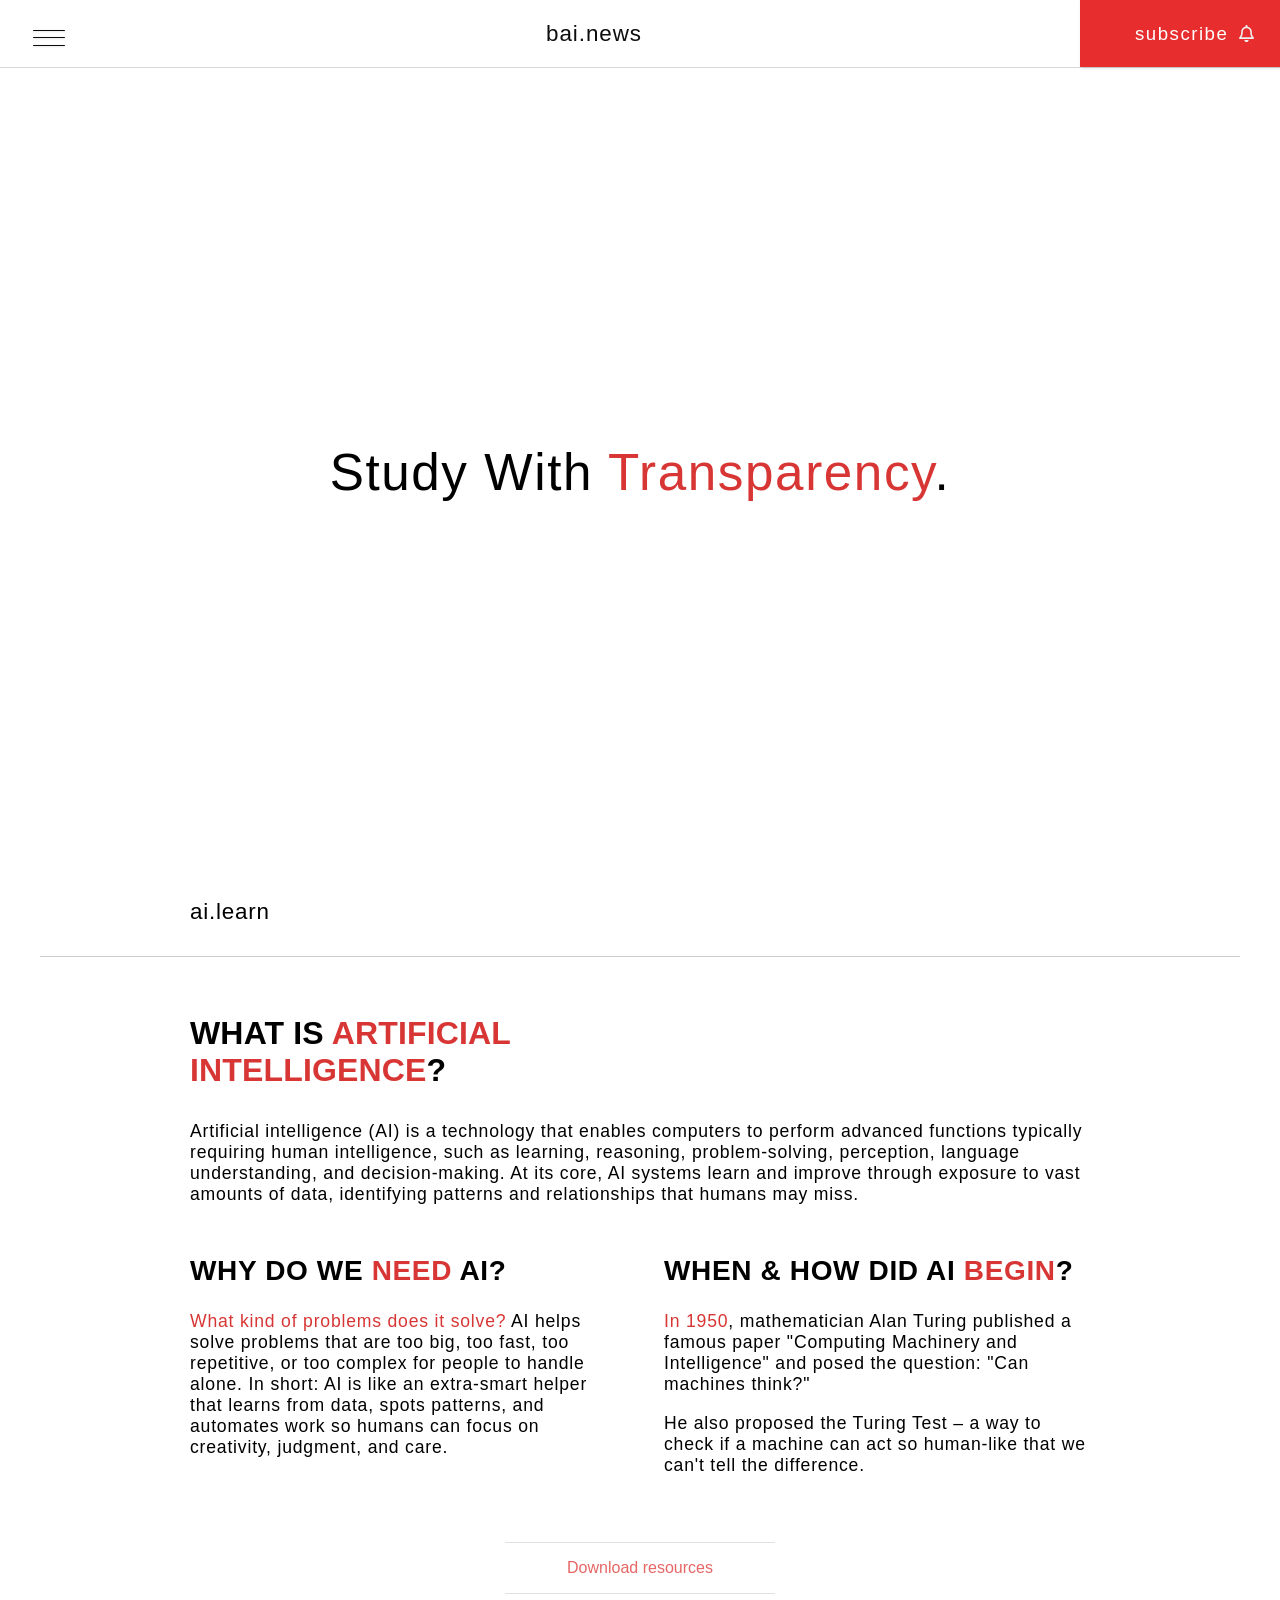
<file: Students.html>
<!DOCTYPE html>
<html lang="en">

<head>
    <meta charset="UTF-8">
    <meta name="viewport" content="width=device-width, initial-scale=1.0">
    <title>Students-BAI</title>
    <link rel="stylesheet" href="students.css">
    <link rel="stylesheet" href="style.css">
</head>

<body>

    <!-- HEADER AND NAVIGATION BAR -->

    <header id="header">

        <!-- SIDE BAR -->
        <div class="main_box">
            <input type="checkbox" id="check" />

            <!-- label - the checkbox —-->
            <label for="check" class="btn_toggle">
                <div class="background1">
                    <div class="menu__icon" aria-hidden="true">
                        <span></span>
                        <span></span>
                        <span></span>
                    </div>
                </div>
            </label>

            <!-- Sidebar -->
            <div class="sidebar">
                <hr class="hr1">
                <a href="index.html" class="menu-item">
                    <img src="./assets/home.png" alt="img" class="icon4">
                    <span class="label">home</span>
                </a>
                <hr>
                <a href="Students.html" class="menu-item">
                    <img src="./assets/Student Icon.png" alt="img" class="icon4">
                    <span class="label">students</span>
                </a>
                <hr>
                <a href="#" class="menu-item">
                    <img src="./assets/Tech Icons.png" alt="img" class="icon4">
                    <span class="label">artificial intelligence</span>
                </a>
            </div>
        </div>


        <!-- END OF SIDE BAR -->

        <!-- LOGO -->
        <a href="index.html" class="LOGO">bai.news</a>
        <!-- BELL ICON AND SUBSCRIBE BUTTON -->
        <a href="subscribe.html">
            <button class="noselect"><span class="text">subscribe</span>

                <span class="icon"> <svg viewBox="0 0 448 512" class="bell">
                        <path
                            d="M224 0c-17.7 0-32 14.3-32 32V49.9C119.5 61.4 64 124.2 64 200v33.4c0 45.4-15.5 89.5-43.8 124.9L5.3 377c-5.8 7.2-6.9 17.1-2.9 25.4S14.8 416 24 416H424c9.2 0 17.6-5.3 21.6-13.6s2.9-18.2-2.9-25.4l-14.9-18.6C399.5 322.9 384 278.8 384 233.4V200c0-75.8-55.5-138.6-128-150.1V32c0-17.7-14.3-32-32-32zm0 96h8c57.4 0 104 46.6 104 104v33.4c0 47.9 13.9 94.6 39.7 134.6H72.3C98.1 328 112 281.3 112 233.4V200c0-57.4 46.6-104 104-104h8zm64 352H224 160c0 17 6.7 33.3 18.7 45.3s28.3 18.7 45.3 18.7s33.3-6.7 45.3-18.7s18.7-28.3 18.7-45.3z">
                        </path>
                    </svg></span></button>
        </a>

    </header>
    <!-- END OF HEADER AND NAVIGATION BAR -->

    <section class="HOME">

        <!-- CONTENT -->
        <h1 class="name">Study With <span class="text-red"> Transparency</span>. </h1>
    </section>

    <div><p class="topic">ai.learn</p></div>
    <hr class="l">
    <br>

    <article class="AI_intro">



        <section class="intro-section">
            <h1>What is <span class="text-red">Artificial <br> Intelligence</span>? </h1>
            <p class="info3">
                Artificial intelligence (AI) is a technology that enables computers to perform advanced functions
                typically requiring human intelligence, such as learning, reasoning, problem-solving, perception,
                language understanding, and decision-making. At its core, AI systems learn and improve through exposure
                to vast amounts of data, identifying patterns and relationships that humans may miss.
            </p>
        </section>

        <section class="columns-container">

            <div class="column">
                <h2>Why do we <span class="text-red">need</span> AI?</h2>
                <p class="info3">
                    <span class="text-red">What kind of problems does it solve?</span>
                    AI helps solve problems that are too big, too fast, too repetitive, or too complex for people to
                    handle alone. In short: AI is like an extra-smart helper that learns from data, spots patterns, and
                    automates work so humans can focus on creativity, judgment, and care.
                </p>
            </div>

            <div class="column">
                <h2>When & How did AI <span class="text-red">begin</span>?</h2>
                <p class="info3">
                    <span class="text-red">In 1950</span>, mathematician Alan Turing published a famous paper "Computing
                    Machinery and Intelligence" and posed the question: "Can machines think?"
                </p>
                <p class="info3">
                    He also proposed the Turing Test – a way to check if a machine can act so human-like that we can't
                    tell the difference.
                </p>
            </div>

        </section>

        <hr class="Line2">
        <div class="footer-link">
            <a href="#"> <span class="text-red1">Download resources</span></a>
        </div>
        <hr class="Line2">

    </article>

</body>

</html>
</file>
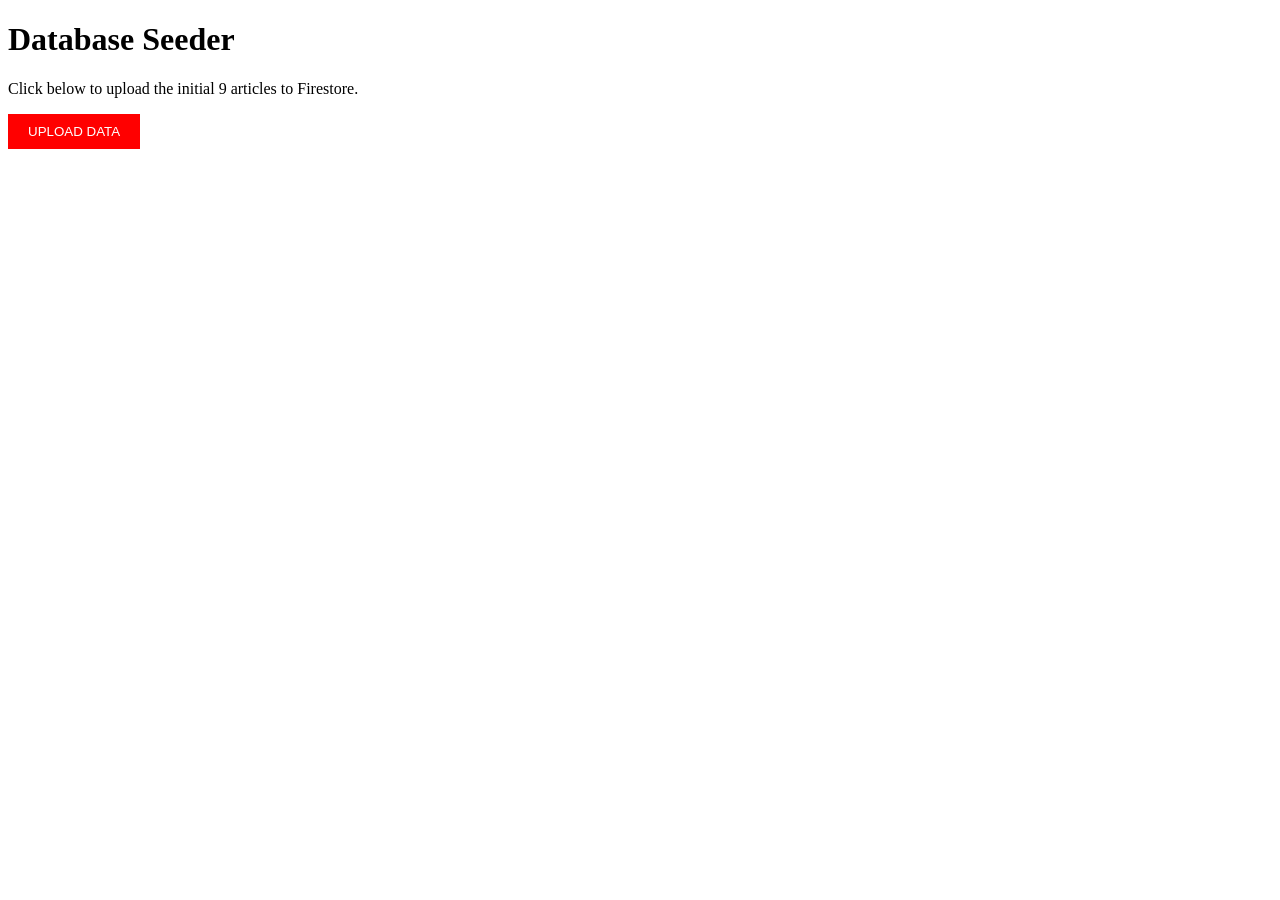
<file: admin/upload.html>
<!DOCTYPE html>
<html lang="en">
<head>
    <meta charset="UTF-8">
    <title>Admin: Seed Database</title>
</head>
<body>
    <h1>Database Seeder</h1>
    <p>Click below to upload the initial 9 articles to Firestore.</p>
    <button onclick="uploadData()" style="padding: 10px 20px; background: red; color: white; border: none; cursor: pointer;">
        UPLOAD DATA
    </button>
    <p id="status"></p>

    <script type="module" src="upload-data.js"></script>
</body>
</html>
</file>
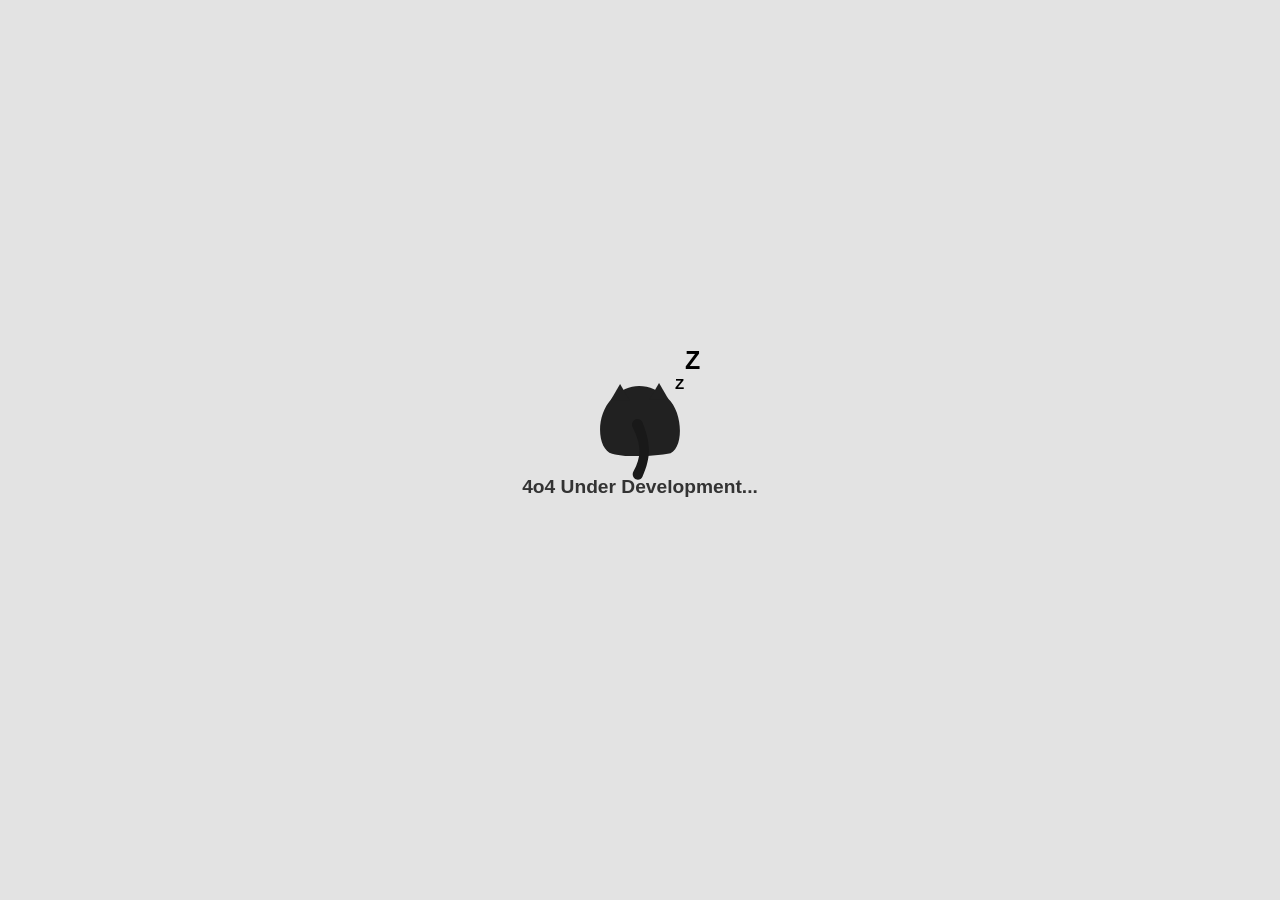
<file: error-page/x-error.html>
<!DOCTYPE html>
<html lang="en">

<head>
    <meta charset="UTF-8" />
    <meta name="viewport" content="width=device-width, initial-scale=1.0" />
    <title>Under_Development</title>
    <style>
        body {
            margin: 0;
            min-height: 100vh;
            display: flex;
            flex-direction: column;
            align-items: center;
            justify-content: center;
            background: #e3e3e3;
            font-family: sans-serif;
        }

        .loader {
            display: flex;
            align-items: center;
            justify-content: center;
        }

        .wrapper {
            display: flex;
            flex-direction: column;
            justify-content: center;
            align-items: center;
        }

        .catContainer {
            display: flex;
            align-items: center;
            justify-content: center;
            position: relative;
        }

        .catbody {
            width: 80px;
        }

        .tail {
            position: absolute;
            width: 17px;
            top: 50%;
            animation: tail 0.5s ease-in infinite alternate-reverse;
            transform-origin: top;
        }

        @keyframes tail {
            0% {
                transform: rotateZ(60deg);
            }

            50% {
                transform: rotateZ(0deg);
            }

            100% {
                transform: rotateZ(-20deg);
            }
        }

        .text {
            display: flex;
            flex-direction: column;
            position: absolute;
            width: 50px;
            margin: 0 0 100px 120px;
        }

        .zzz,
        .bigzzz {
            color: black;
            font-weight: 700;
            animation: zzz 2s linear infinite;
        }

        .zzz {
            font-size: 15px;
        }

        .bigzzz {
            font-size: 25px;
            margin-left: 10px;
            animation-duration: 2.3s;
        }

        @keyframes zzz {

            0%,
            100% {
                color: transparent;
            }

            50% {
                color: black;
            }
        }

        /* Style the message */
        h3 {
            margin-top: 20px;
            font-size: 1.2rem;
            color: #333;
            text-align: center;
        }
    </style>
</head>

<body>
    <div class="loader">
        <div class="wrapper">
            <div class="catContainer">
                <svg xmlns="http://www.w3.org/2000/svg" fill="none" viewBox="0 0 733 673" class="catbody">
                    <path fill="#212121"
                        d="M111.002 139.5C270.502 -24.5001 471.503 2.4997 621.002 139.5C770.501 276.5 768.504 627.5 621.002 649.5C473.5 671.5 246 687.5 111.002 649.5C-23.9964 611.5 -48.4982 303.5 111.002 139.5Z">
                    </path>
                    <path fill="#212121" d="M184 9L270.603 159H97.3975L184 9Z"></path>
                    <path fill="#212121" d="M541 0L627.603 150H454.397L541 0Z"></path>
                </svg>

                <svg xmlns="http://www.w3.org/2000/svg" fill="none" viewBox="0 0 158 564" class="tail">
                    <path fill="#191919"
                        d="M5.97602 76.066C-11.1099 41.6747 12.9018 0 51.3036 0V0C71.5336 0 89.8636 12.2558 97.2565 31.0866C173.697 225.792 180.478 345.852 97.0691 536.666C89.7636 553.378 73.0672 564 54.8273 564V564C16.9427 564 -5.4224 521.149 13.0712 488.085C90.2225 350.15 87.9612 241.089 5.97602 76.066Z">
                    </path>
                </svg>

                <div class="text">
                    <span class="bigzzz">Z</span>
                    <span class="zzz">Z</span>
                </div>
            </div>
        </div>
    </div>

    <h3>4o4 Under Development...</h3>
</body>

</html>
</file>
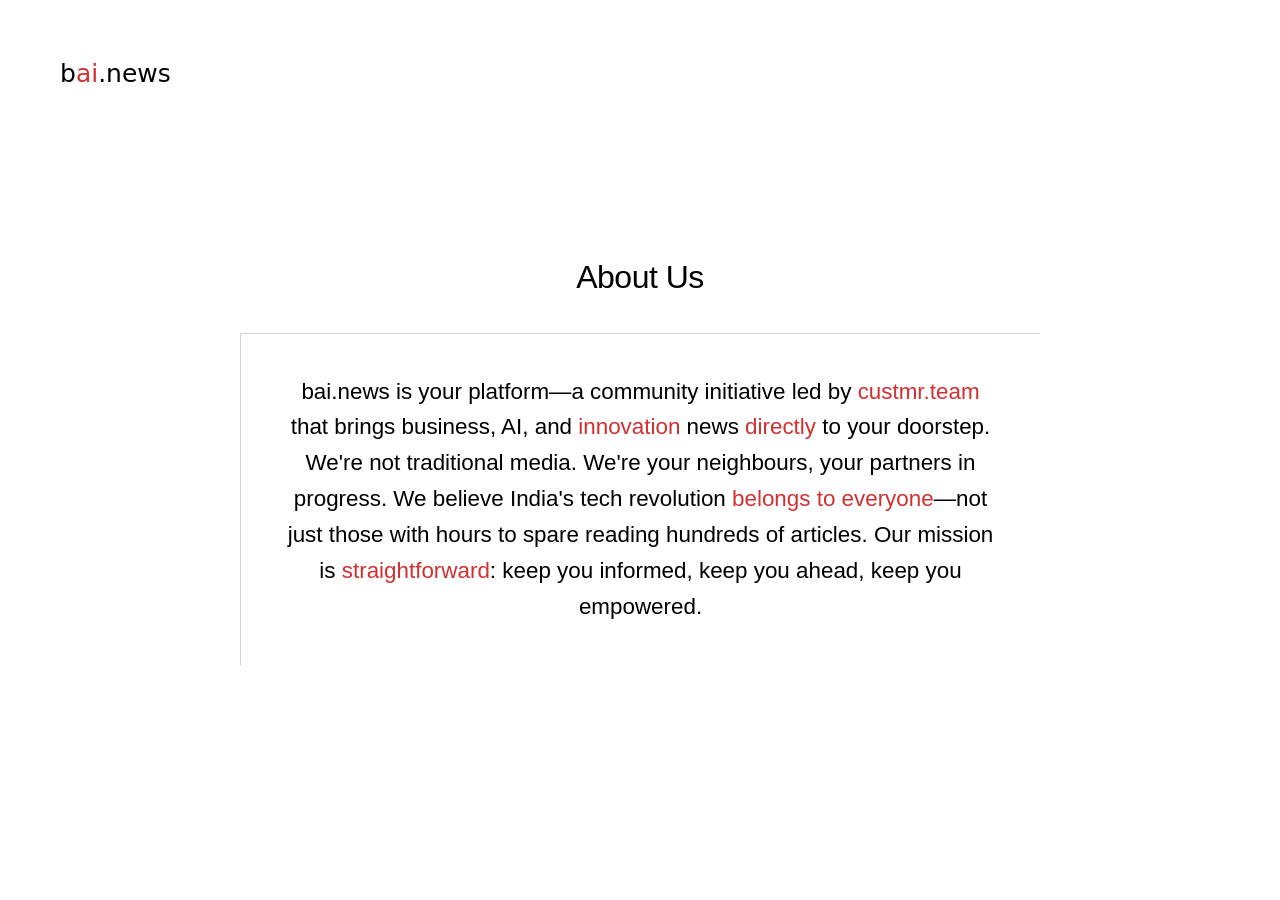
<file: others/about.html>
<!DOCTYPE html>
<html lang="en">
<head>
    <meta charset="UTF-8">
    <meta name="viewport" content="width=device-width, initial-scale=1.0">
    <title>Document</title>
    <style>
* {
    margin: 0;
    padding: 0;
    box-sizing: border-box;
}

body {
    background-color: #fff;
    color: #000;
    line-height: 1.6;
    min-height: 100vh;
    display: flex;
    flex-direction: column;
    font-size: 1.4rem;
}

.about-header {
    padding: 40px 60px; 
    width: 100%;
}
.logo {
    font-weight: 300;
    font-size: 2.2rem;
    color: #000;
    font-family: system-ui, -apple-system, BlinkMacSystemFont, 'Segoe UI', Roboto, Oxygen, Ubuntu, Cantarell, 'Open Sans', 'Helvetica Neue', sans-serif;
}

.about-main {
    flex: 1; 
    display: flex;
    flex-direction: column;
    justify-content: center;
    align-items: flex-start; 
    position: relative;
    margin: 0 auto;
    margin-top: -7vh;
}
.highlight-red {
    color: #d32f2f;
    font-weight: 400; 
}

.content-container {
    width: 100%;
    max-width: 800px; 
    padding: 40px;
    margin-left: 0%;
    margin-top: 29px;
    text-align: center;
    font-family: 'Inter', -apple-system, BlinkMacSystemFont, sans-serif;
font-weight: 300;
    border-top: 1px solid #d1d1d1;
    border-left: 1px solid #d1d1d1;

}

.page-title {
    font-size: 2rem;
    font-weight: 300;
    margin: 0 auto; 
    text-align: center;
    letter-spacing: -0.5px;
    font-family: 'Inter', -apple-system, BlinkMacSystemFont, sans-serif;
}
.logo {
      font-size: 25px;
      font-weight: 150;
      position: absolute;
      top: 6vh;
      margin-bottom: 2rem;
      font-family: system-ui, -apple-system, BlinkMacSystemFont, 'Segoe UI', Roboto, Oxygen, Ubuntu, Cantarell, 'Open Sans', 'Helvetica Neue', sans-serif;
  }



    </style>
</head>
<body>
    <header class="about-header">
        <div class="logo">b<span class="highlight-red">ai</span>.news</div>
    </header>

    <main class="about-main">
        <h1 class="page-title">About Us</h1>

        <div class="content-container">
            
            
            <p class="about-text">
                bai.news is your platform—a community initiative led by <span class="highlight-red">custmr.team</span> that 
                brings business, AI, and <span class="highlight-red">innovation</span> news <span class="highlight-red">directly</span> to your doorstep. We're not 
                traditional media. We're your neighbours, your partners in progress. We 
                believe India's tech revolution <span class="highlight-red">belongs to everyone</span>—not just those with 
                hours to spare reading hundreds of articles. Our mission is <span class="highlight-red">straightforward</span>: 
                keep you informed, keep you ahead, keep you empowered.
            </p>
        </div>
    </main>

</body>
</html>
</file>
<file: students.css>
/* --- General Body & Font Styles --- */
        body {
            font-family: -apple-system, BlinkMacSystemFont, "Segoe UI", Roboto, Helvetica, Arial, sans-serif;
            background-color: #ffffff;
            color: #000000;
            margin: auto;
            /* padding: 2rem; */
            display: flex;
            flex-direction: column;
            align-items: center;
        }


        #header {
            background-color: rgba(255, 255, 255, 0.487);
            opacity: 0.95;
            position: sticky;
            top: 0;
            box-shadow: 0 0 1px 0;
            backdrop-filter: blur(20px);
            width: 100%;
            height: 7.5vh;
            display: flex;
            justify-content: space-between;
            align-items: center;
        }

        a {
            text-decoration: none;
        }

        /*.  =============== SIDE-BAR ============================ */

        /* HIDE CHECKBOX */
        #check {
            display: none;
        }

        /* Place label/button at top-left */
        .btn_toggle {
            position: absolute;
            top: 10px;
            left: 16px;
            cursor: pointer;
            z-index: 1002;
            /* above sidebar */
            display: flex;
            align-items: center;
            justify-content: center;
            width: 65px;
            height: 65px;
            /* margin-top: 0.2rem; */
        }

        /* background container */
        .background1 {
            width: 65px;
            height: 65px;
            display: flex;
            justify-content: center;
            align-items: center;
            margin-top: 0.4rem;
            /* margin-left: 0.4rem; */
        }

        /* menu icon container (used INSIDE the label) */
        .menu__icon {
            width: 32px;
            height: 32px;
            padding: 4px;
            display: inline-block;
        }

        /* three bars */
        .menu__icon span {
            display: block;
            width: 100%;
            height: 0.09rem;
            border-radius: 2px;
            background-color: black;
            /* visible color when closed */
            box-shadow: 0 .5px 2px 0 hsla(0, 0%, 0%, .2);
            transition: background-color .4s;
            position: relative;
        }

        /* spacing between bars */
        .menu__icon span+span {
            margin-top: .375rem;
        }

        /* initial (unchecked) animation state */
        .menu__icon span:nth-child(1) {
            animation: ease .8s menu-icon-top-2 forwards;
        }

        .menu__icon span:nth-child(2) {
            animation: ease .8s menu-icon-scaled-2 forwards;
        }

        .menu__icon span:nth-child(3) {
            animation: ease .8s menu-icon-bottom-2 forwards;
        }

        /* When checkbox is checked -> animate to X */
        #check:checked~.btn_toggle .menu__icon span:nth-child(1) {
            animation: ease .8s menu-icon-top forwards;
            background-color: rgb(255, 255, 255);
            width: 80%;

        }

        #check:checked~.btn_toggle .menu__icon span:nth-child(2) {
            animation: ease .8s menu-icon-scaled forwards;
        }

        #check:checked~.btn_toggle .menu__icon span:nth-child(3) {
            animation: ease .8s menu-icon-bottom forwards;
            background-color: rgb(255, 255, 255);
            width: 80%;
        }

        /* When unchecked -> reset animation */
        #check:not(:checked)~.btn_toggle .menu__icon span:nth-child(1) {
            animation: ease .8s menu-icon-top-2 forwards;
        }

        #check:not(:checked)~.btn_toggle .menu__icon span:nth-child(2) {
            animation: ease .8s menu-icon-scaled-2 forwards;
        }

        #check:not(:checked)~.btn_toggle .menu__icon span:nth-child(3) {
            animation: ease .8s menu-icon-bottom-2 forwards;
        }

        /* Animations (kept from your original CSS) */
        @keyframes menu-icon-top {
            0% {
                top: 0;
                transform: rotate(0);
            }

            50% {
                top: .5rem;
                transform: rotate(0);
            }

            100% {
                top: .5rem;
                transform: rotate(45deg);
            }
        }

        @keyframes menu-icon-top-2 {
            0% {
                top: .5rem;
                transform: rotate(45deg);
            }

            50% {
                top: .5rem;
                transform: rotate(0);
            }

            100% {
                top: 0;
                transform: rotate(0);
            }
        }

        @keyframes menu-icon-bottom {
            0% {
                bottom: 0;
                transform: rotate(0);
            }

            50% {
                bottom: .5rem;
                transform: rotate(0);
            }

            100% {
                bottom: .5rem;
                transform: rotate(135deg);
            }
        }

        @keyframes menu-icon-bottom-2 {
            0% {
                bottom: .5rem;
                transform: rotate(135deg);
            }

            50% {
                bottom: .5rem;
                transform: rotate(0);
            }

            100% {
                bottom: 0;
                transform: rotate(0);
            }
        }

        @keyframes menu-icon-scaled {
            50% {
                transform: scale(0);
            }

            100% {
                transform: scale(0);
            }
        }

        @keyframes menu-icon-scaled-2 {
            0% {
                transform: scale(0);
            }

            50% {
                transform: scale(0);
            }

            100% {
                transform: scale(1);
            }
        }

        /* ----------------------------
    sidebar styles 
   ---------------------------- */

        .sidebar {
            background: #111;
            padding: 20px 0;
            display: flex;
            flex-direction: column;
            align-items: center;
            position: fixed;
            left: -17rem;
            height: 95vh;
            width: 4.5rem;
            background-color: rgb(0, 0, 0);
            transition: all 0.3s linear;
            z-index: 1000;
            /* below the toggle button */
            top: 0;
            border-radius: 1rem;
            margin: 0.3rem 0 1vh 0;
        }

        /* open sidebar */
        #check:checked~.sidebar {
            left: 0.5rem;
        }

        .menu-item+hr {
            display: none;
        }

        .hr1 {
            border: none;
            border-top: 0.1px solid #6b6666;
            width: 60%;
            margin: auto;
            margin-bottom: 1rem;
            margin-top: 3.11rem;
        }



        .menu-item {
            position: relative;
            display: flex;
            align-items: center;
            margin: 20px 0;
            color: white;
            text-decoration: none;
        }

        .icon4 {
            width: 1.5rem;
            height: 1.5rem;
            margin-bottom: 0.1rem;
        }

        /* Hide labels initially */
        .label {
            position: absolute;
            left: 60px;
            /* position text to the right */
            opacity: 0;
            transform: translateX(-10px);
            transition: all 0.3s ease;
            color: black;
            /* label color */
            font-family: Arial, sans-serif;
            width: max-content;
        }

        /* Show label when hovering on menu item */
        .icon4:hover+.label {
            opacity: 1;
            transform: translateX(0);
        }

        /* =========----------SIDE-BAR END -----------------------------========*/






        /* ==========--------SUBSCRIBE--------============ */

        .noselect {
            width: 200px;
            height: 7.4vh;
            cursor: pointer;
            display: flex;
            justify-content: space-between;
            align-items: center;
            background: red;
            border: none;
            box-shadow: 1px 1px 3px rgba(0, 0, 0, 0.15);
            background: #e62222;
            padding-left: 20px;

        }

        .noselect,
        .noselect span {
            transition: 270ms;
        }

        .noselect .text {
            transform: translateX(35px);
            color: white;
            font-family: 'Helvetica Neue', Helvetica, Arial, sans-serif;
            font-size: 1.5em;
            font-weight: 200;
            letter-spacing: 1.5px;
        }

        .noselect .icon {
            position: absolute;
            /* border-left: 1px solid #c41b1b; */
            transform: translateX(110px);
            height: 40px;
            width: 40px;
            display: flex;
            align-items: center;
            justify-content: center;
            margin-left: 16px;
        }

        .noselect svg {
            width: 15px;
            fill: #eee;
        }

        .noselect:hover {
            background: #ff3636;
        }

        .noselect:hover .text {
            color: transparent;
        }

        .noselect:hover .icon {
            width: 150px;
            border-left: none;
            transform: translateX(0);
        }

        .noselect:focus {
            outline: none;
        }

        .noselect:active .icon svg {
            transform: scale(0.8);
        }

        .noselect:hover .bell {
            animation: bellRing 0.9s both;
        }

        /* bell ringing animation keyframes*/
        @keyframes bellRing {
            0% {
                transform-origin: top;
            }

            15% {
                transform: rotateZ(15deg);
                scale: 1.1;
            }

            30% {
                transform: rotateZ(-15deg);
                scale: 1.15;
            }

            45% {
                transform: rotateZ(8deg);
                scale: 1.2;
            }

            60% {
                transform: rotateZ(-8deg);
                scale: 1.25;
            }

            75% {
                transform: rotateZ(5deg);
                scale: 1.3;
            }

            100% {
                transform-origin: top;
                scale: 1.35;
            }
        }

        .noselect:active {
            transform: scale(0.9);
        }


        /* =========== SUBSCRIBE END ===================== */

        .LOGO {
            font-size: 1.4rem;
            font-family: "Helvetica Neue", Helvetica, Arial, sans-serif;
            font-weight: 300;
            margin-left: 12vh;
            color: black;
            letter-spacing: 0.06rem;
        }


        /* Default (desktop) styles are already good */

        /* Tablets (768px and below) */
        @media (max-width: 768px) {
            #header {
                height: 7.5vh;
            }

            /* .LOGO {
            margin-left: 0;
            font-size: 1.2em;
        } */

            .noselect {
                width: 160px;
                height: 7.5vh;
            }

            .noselect .text {
                font-size: 1.2em;
                transform: translateX(20px);
            }

            .noselect .icon {
                transform: translateX(90px);
            }

            .background1 {
                width: 55px;
                height: 55px;
            }

            .menu__icon {
                width: 28px;
                height: 28px;
            }
        }

        /* Mobiles (480px and below) */
        @media (max-width: 480px) {
            #header {
                height: auto;
                justify-content: space-between;
                padding: 0px 8px;
            }

            .background1 {
                width: 45px;
                height: 45px;
            }

            .menu__icon {
                width: 24px;
                height: 24px;
            }

            /* .LOGO {
            flex: 1 1 100%;
            text-align: center;
            margin: 5px 0;
            font-size: 1.1em;
        } */

            .noselect {
                width: 120px;
                height: 55px;
                /* padding-left: 10px; */
            }

            .noselect .text {
                font-size: 1em;
                transform: translateX(10px);
            }

            .noselect .icon {
                transform: translateX(50px);
                width: 30px;
                height: 30px;
            }
        }



        /* ==========---------- HEADER END -----------================== */



        /* --- Flexbox Centering for Main Content --- */



        .HOME {
            height: 90vh;
            width: 55%;
            display: flex;
            justify-content: center;
            align-items: center;
            flex-direction: column;
        }


        .name {
            font-family: "Helvetica Neue", Helvetica, Arial, sans-serif;
            font-size: 3.2em;
            font-weight: 300;
        }

        .HOME + div{
            max-width: 900px;
            width: 100%;
            margin: auto;

        }

        .topic {
            font-family: "Roboto", sans-serif;
            font-weight: 200;
            font-size: 1.4em;
            text-align: left;
            }


        .l{
            border: none;
            border-top: 1px solid #ccc;
            width: 1200px;
        }


        /* --- Main Container --- */
        .AI_intro {
            max-width: 900px;
            width: 100%;
            height: 100vh;
            margin: auto;
        }

        /* --- Typography --- */
        h1,
        h2 {
            font-weight: 750;
            /* Extra bold weight */
            margin-top: 0;
            /* margin-bottom: 0.75rem; */
            text-transform: uppercase;
        }

        h1 {
            font-size: 2rem;
            letter-spacing: 0.01rem;
            margin: 2rem 0;
        }

        h2 {
            font-size: 1.75rem;
            margin: 1.5rem 0 1.5rem 0;
            letter-spacing: 0.04rem;
        }

        .name {
            text-transform: capitalize;
            letter-spacing: 0.1rem;
        }

        .info3 {
            font-size: 1.1rem;
            line-height: 1.2;
            margin-top: 0;
            /* margin-bottom: 0.4rem; */
            font-weight: 250;
            font-family: 'Roboto', sans-serif;

        }

        .footer-link a {
            text-decoration: none;
            color: #555555;
            font-size: 0.9rem;
        }

        /* --- Utility Classes --- */
        .text-red {
            color: #d73634;
            /* A strong, slightly softer red than pure #FF0000 */
        }

        .text-red1 {
            color: rgba(222, 50, 50, 0.75);
            /* A strong, slightly softer red than pure #FF0000 */
        }

        .text-red1:hover {
            color: #d73634;
        }

        /* --- Layout Sections --- */
        .intro-section {
            margin-bottom: 1.6rem;
        }

        .columns-container {
            display: grid;
            grid-template-columns: 1fr 1fr;
            gap: 3rem;
            /* Space between the two columns */
            margin-bottom: 3rem;
        }

        /* --- Footer Elements --- */
        footer {
            margin-top: 2rem;
        }

        .Line2 {
            border: none;
            height: 1px;
            background-color: #e0e0e0;
            margin: 1rem auto;
            width: 30%;
        }

        .footer-link {
            text-align: center;
        }

        .footer-link a span {
            font-size: 1rem;
        }

        /* --- Responsive Design for Mobile --- */
        @media (max-width: 768px) {
            .AI_intro{
                width: 90%;
            }
            .topic{
                margin-left: 1.6rem;
            }
            h1 {
                font-size: 2rem;
            }

            h2 {
                font-size: 1.5rem;
            }

            /* Stack columns on top of each other on smaller screens */
            .columns-container {
                grid-template-columns: 1fr;
                gap: 2.5rem;
            }
        }







        /* ========.  media QUERY FOR MOBILE ========= */

@media (max-width: 550px) {

    BODY{
        padding-top: 0;

    }


    /* ====. CONTENT ========= */
    .topic {
        font-size: 1.2em;
        align-self: start;
    }

    .intro-section h1{
        font-size: 1.5rem;
    }

    .column h2{
        font-size: 1.25rem;
    }
    .info {
        font-size: 1rem;
    }


    
  /* ===== SIDEBAR ========= */

  .sidebar {
    width: 69%;
    border-radius: 0;
    margin: 0;
    align-items: start;
    left: -23.9rem;
    height: 100vh;
  }

  #check:checked~.sidebar {
    left: 0;
  }

  .menu-item {
    padding-left: 15px;
    border: 1px white;
  }

  .hr1 {
    border: none;
    border-top: 0.1px solid #ffffff;
    width: 100%;
    margin-bottom: 1rem;
    margin-top: 1.87rem;
  }

  .label {
    opacity: 1;
    transform: translateX(0px);
    color: white;
  }

  .btn_toggle {
    left: 0;
  }

  .menu-item+hr {
    display: block;
    margin: 0;
    padding: 0;
    z-index: 2000;
    transform: translateX(30px);
    width: 70%;
    opacity: 0.36;
    color: transparent;
  }





  /* ===== HEADER ====== */

  #header {
    height: auto;
    justify-content: space-between;
    width: 100VW;
    height: 50px;
    padding: 0;
    position: sticky;
    top: 0;
  }

  .background1 {
    width: 45px;
    height: 45px;
  }

  .menu__icon {
    width: 24px;
    height: 24px;
    margin-top: -30px;
  }


  .LOGO {
    flex: 1 1 100%;
    text-align: center;
    font-size: 1.1em;
    margin: 0;
  }

  .noselect {
    width: 50px;
    height: 50px;
    /* padding-left: 10px; */
  }

  .noselect .text {
    font-size: 1em;
    transform: translateX(10px);
    display: none;
  }

  .noselect .icon {
    transform: translateX(-25px);
    width: 30px;
    height: 30px;
  }

  .noselect:hover .icon {
    width: 150px;
    border-left: none;
    transform: translateX(-85px);
  }

}
</file>
<file: style.css>
body {
  display: flex;
  justify-content: center;
  align-items: center;
  flex-direction: column;
  margin: 0px;
}

/* This targets all elements and makes the tap highlight
    color completely transparent, effectively removing it. */
* {
  -webkit-tap-highlight-color: transparent;
}

/* FONT FAMILY */
p {
  font-family: "Roboto", sans-serif;
  font-weight: 150;
  letter-spacing: 0.8px;
}

a {
  text-decoration: none;
  color: black;
  font-weight: 300;
  font-family: "Roboto", sans-serif;
}

#header {
  background-color: rgba(255, 255, 255, 0.487);
  opacity: 0.95;
  position: sticky;
  z-index: 2;
  top: 0;
  box-shadow: 0 0 1px 0;
  backdrop-filter: blur(20px);
  width: 100%;
  height: 67px;
  display: flex;
  justify-content: space-between;
  align-items: center;

}

/*.  =============== SIDE-BAR ============================ */

/* HIDE CHECKBOX */
#check {
  display: none;
}

/* Place label/button at top-left */
.btn_toggle {
  position: absolute;
  top: 10px;
  left: 16px;
  cursor: pointer;
  z-index: 1002;
  /* above sidebar */
  display: flex;
  align-items: center;
  justify-content: center;
  width: 65px;
  height: 65px;
  /* margin-top: 0.2rem; */
}

/* background container */
.background1 {
  width: 65px;
  height: 65px;
  display: flex;
  justify-content: center;
  align-items: center;
  margin-top: 0.4rem;
  /* margin-left: 0.4rem; */
}

/* menu icon container (used INSIDE the label) */
.menu__icon {
  width: 32px;
  height: 32px;
  padding: 4px;
  display: inline-block;
}

/* three bars */
.menu__icon span {
  display: block;
  width: 100%;
  height: 0.09rem;
  border-radius: 2px;
  background-color: black;
  /* visible color when closed */
  box-shadow: 0 .5px 2px 0 hsla(0, 0%, 0%, .2);
  transition: background-color .4s;
  position: relative;
}

/* spacing between bars */
.menu__icon span+span {
  margin-top: .375rem;
}

/* initial (unchecked) animation state */
.menu__icon span:nth-child(1) {
  animation: ease .5s menu-icon-top-2 forwards;
}

.menu__icon span:nth-child(2) {
  animation: ease .5s menu-icon-scaled-2 forwards;
}

.menu__icon span:nth-child(3) {
  animation: ease .5s menu-icon-bottom-2 forwards;
}

/* When checkbox is checked -> animate to X */
#check:checked~.btn_toggle .menu__icon span:nth-child(1) {
  animation: ease .5s menu-icon-top forwards;
  background-color: rgb(255, 255, 255);
  width: 80%;

}

#check:checked~.btn_toggle .menu__icon span:nth-child(2) {
  animation: ease .5s menu-icon-scaled forwards;
}

#check:checked~.btn_toggle .menu__icon span:nth-child(3) {
  animation: ease .5s menu-icon-bottom forwards;
  background-color: rgb(255, 255, 255);
  width: 80%;
}

/* When unchecked -> reset animation */
#check:not(:checked)~.btn_toggle .menu__icon span:nth-child(1) {
  animation: ease .5s menu-icon-top-2 forwards;
}

#check:not(:checked)~.btn_toggle .menu__icon span:nth-child(2) {
  animation: ease .5s menu-icon-scaled-2 forwards;
}

#check:not(:checked)~.btn_toggle .menu__icon span:nth-child(3) {
  animation: ease .5s menu-icon-bottom-2 forwards;
}

/* Animations (kept from your original CSS) */
@keyframes menu-icon-top {
  0% {
    top: 0;
    transform: rotate(0);
  }

  50% {
    top: .5rem;
    transform: rotate(0);
  }

  100% {
    top: .5rem;
    transform: rotate(45deg);
  }
}

@keyframes menu-icon-top-2 {
  0% {
    top: .5rem;
    transform: rotate(45deg);
  }

  50% {
    top: .5rem;
    transform: rotate(0);
  }

  100% {
    top: 0;
    transform: rotate(0);
  }
}

@keyframes menu-icon-bottom {
  0% {
    bottom: 0;
    transform: rotate(0);
  }

  50% {
    bottom: .5rem;
    transform: rotate(0);
  }

  100% {
    bottom: .5rem;
    transform: rotate(135deg);
  }
}

@keyframes menu-icon-bottom-2 {
  0% {
    bottom: .5rem;
    transform: rotate(135deg);
  }

  50% {
    bottom: .5rem;
    transform: rotate(0);
  }

  100% {
    bottom: 0;
    transform: rotate(0);
  }
}

@keyframes menu-icon-scaled {
  50% {
    transform: scale(0);
  }

  100% {
    transform: scale(0);
  }
}

@keyframes menu-icon-scaled-2 {
  0% {
    transform: scale(0);
  }

  50% {
    transform: scale(0);
  }

  100% {
    transform: scale(1);
  }
}

/* ----------------------------
    sidebar styles 
   ---------------------------- */

.sidebar {
  background: #111;
  padding: 20px 0;
  display: flex;
  flex-direction: column;
  align-items: center;
  position: fixed;
  left: -17rem;
  height: 95vh;
  width: 4.5rem;
  background-color: rgb(0, 0, 0);
  transition: all 0.2s linear;
  z-index: 1000;
  /* below the toggle button */
  top: 0;
  border-radius: 1rem;
  margin: 0.3rem 0 1vh 0;
}

/* open sidebar */
#check:checked~.sidebar {
  left: 0.5rem;
}

.hr1 {
  border: none;
  border-top: 0.1px solid #6b6666;
  width: 60%;
  margin-bottom: 1rem;
  margin-top: 2.68rem;
}



.menu-item {
  position: relative;
  display: flex;
  align-items: center;
  margin: 20px 0;
  color: white;
  text-decoration: none;
}

.icon4 {
  width: 1.5rem;
  height: 1.5rem;
  margin-bottom: 0.1rem;
}

/* Hide labels initially */
.label {
  position: absolute;
  left: 60px;
  /* position text to the right */
  opacity: 0;
  transform: translateX(-10px);
  transition: all 0.3s ease;
  color: black;
  /* label color */
  font-family: Arial, sans-serif;
  width: max-content;
}

/* Show label when hovering on menu item */
.icon4:hover+.label {
  opacity: 1;
  transform: translateX(0);
}

.menu-item+hr {
  display: none;
}




/* =========----------SIDE-BAR END -----------------------------========*/




/* ==========--------SUBSCRIBE--------============ */

.noselect {
  width: 200px;
  height: 67px;
  cursor: pointer;
  display: flex;
  justify-content: space-between;
  align-items: center;
  background: red;
  border: none;
  box-shadow: 1px 1px 3px rgba(0, 0, 0, 0.15);
  background: #e62222;
  padding-left: 20px;

}

.noselect,
.noselect span {
  transition: 270ms;
}

.noselect .text {
  position: relative;
  transform: translateX(35px);
  color: white;
  font-family: 'Helvetica Neue', Helvetica, Arial, sans-serif;
  font-size: 1.4em;
  font-weight: 200;
  letter-spacing: 1.5px;
}

.noselect .icon {
  position: absolute;
  /* border-left: 1px solid #c41b1b; */
  transform: translateX(110px);
  height: 40px;
  width: 40px;
  display: flex;
  align-items: center;
  justify-content: center;
  margin-left: 16px;
}

.noselect svg {
  width: 15px;
  fill: #eee;
}

.noselect:hover {
  background: #ff3636;
}

.noselect:hover .text {
  color: transparent;
}

.noselect:hover .icon {
  width: 150px;
  border-left: none;
  transform: translateX(0);
}

.noselect:focus {
  outline: none;
}

.noselect:active .icon svg {
  transform: scale(0.8);
}

.noselect:hover .bell {
  animation: bellRing 0.9s both;
}

/* bell ringing animation keyframes*/
@keyframes bellRing {
  0% {
    transform-origin: top;
  }

  15% {
    transform: rotateZ(15deg);
    scale: 1.1;
  }

  30% {
    transform: rotateZ(-15deg);
    scale: 1.15;
  }

  45% {
    transform: rotateZ(8deg);
    scale: 1.2;
  }

  60% {
    transform: rotateZ(-8deg);
    scale: 1.25;
  }

  75% {
    transform: rotateZ(5deg);
    scale: 1.3;
  }

  100% {
    transform-origin: top;
    scale: 1.35;
  }
}

.noselect:active {
  transform: scale(0.9);
}

/* 📱 Responsive for small screens */
@media (max-width: 550px) {
  .noselect {
    width: 50px;
    height: 50px;
    padding: 0 10px;

  }

  .noselect .text {
    display: none;
  }

  .noselect .icon {
    height: 10px;
    width: 10px;
  }

  .noselect svg {
    width: 16px;
  }
}


/* =========== SUBSCRIBE END ===================== */

.LOGO {
  font-size: 1.4em;
  font-family: "Helvetica Neue", Helvetica, Arial, sans-serif;
  font-weight: 300;
  margin-left: 12vh;
  letter-spacing: 0.06rem;
}


/* Default (desktop) styles are already good */

/* Tablets (768px and below) */
@media (max-width: 768px) {
  #header {
    height: 67px;
  }

  .LOGO {
    margin-left: 12vh;
    font-size: 1.2em;
  }

  .noselect {
    width: 160px;
    height: 67px;
  }

  .noselect .text {
    font-size: 1.2em;
    transform: translateX(20px);
  }

  .noselect .icon {
    transform: translateX(80px);
  }

  .noselect:hover .icon {
    width: 150px;
    border-left: none;
    transform: translateX(-26px);
  }


  .background1 {
    width: 55px;
    height: 55px;
  }

  .menu__icon {
    width: 28px;
    height: 28px;
  }
}




/* ==========---------- HEADER END -----------================== */


.HOME {
  height: 90vh;
  width: 55%;
  display: flex;
  justify-content: center;
  align-items: center;
  flex-direction: column;
}


.name {
  font-family: "Helvetica Neue", Helvetica, Arial, sans-serif;
  font-size: 3.2em;
  font-weight: 300;
}

#team {
  color: rgb(181, 178, 178);
  margin-top: -35px;
  font-size: 1.15em;
}

.topic {
  font-family: "Roboto", sans-serif;
  font-weight: 200;
  font-size: 1.4em;
}

.main {
  width: 50%;
}

.Line1 {
  position: absolute;
  border: none;
  border-top: 0.5px solid #ccc;
  width: 70vw;
  left: 15vw;
  /* margin: 10px auto; */
}


.Article {
  height: 17em;
  width: 110%;
  display: flex;
  margin-left: -3em;

}

.RIGHT {
  flex-direction: row-reverse;
}

.img {
  height: 220px;
  width: 370px;
  border-radius: 6%;
}

.img2 {
  height: 230px;
}

h3 {
  font-family: "Circular Std", "Montserrat", sans-serif;
}

.date {
  font-family: "Helvetica Neue", Helvetica, Arial, sans-serif;
  color: rgb(188, 3, 3);
  font-weight: 390;
  margin-top: -16px;
  font-size: 85%;
}


.info1 {
  padding: 10px;
  width: inherit;
}

.info2 {
  padding: 10px;
  text-align: right;
  width: inherit;

}


.PAGE {
  height: none;
  width: 100%;
}
/* =========================article responsive=========== */

@media (max-width: 992px) {
  .Article {
    width: 100%;
    margin-left: 0;
    height: auto;
    flex-direction: column;
    align-items: center;
    text-align: center;
    gap: 1rem;

  }

  .img {
    width: 300px;
    height: auto;
  }

  .RIGHT {
    flex-direction: column;
  }

  .info1,
  .info2 {
    text-align: center;
    padding: 0 15px;
  }

  .img {
    width: 90%;
    height: auto;
  }

}

@media (max-width: 768px) {
  .Article {
    width: 100%;
    margin-left: 0;
    height: auto;
    flex-direction: column;
    align-items: center;
    text-align: center;
    gap: 1rem;

  }

  .img {
    width: 300px;
    height: auto;
  }

  .RIGHT {
    flex-direction: column;
  }

  .info1,
  .info2 {
    text-align: center;
    padding: 0 15px;
  }

  .img {
    width: 90%;
    height: auto;
  }

}

@media(min-width: 993px) {
  .info{
    margin: 0 2rem;
  }
}


@media(max-width: 1210px) and (min-width: 993px) {
  .main {
    width: 60%;
    margin: auto;
  }
}

@media(max-width: 993px) and (min-width: 600px) {
  .main {
    width: 70%;
    margin: auto;
  }
}

/* =========================article responsive END=========== */

.line-with-text {
  display: flex;
  align-items: center;
  text-align: center;
  color: red;
  font-size: 1.2rem;
}

.line-with-text::before,
.line-with-text::after {
  content: "";
  flex: 1;
  border-bottom: 1px solid #ccc;
  /* line color */
  margin: 0 1rem;
  /* space between text and lines */
}

.line2 {
  width: 60%;
  margin: auto;
}

.line3 {
  width: 40%;
  margin: auto;
  margin-bottom: 20px;
  border: none;
  border-top: 1.4px solid #ccc;
}

.link1 {
  text-decoration: none;
  color: rgb(79, 30, 30);
  font-weight: 300;
  font-family: "Roboto", sans-serif;
}

.link1:hover {
  color: rgb(223, 8, 8);;
}



/*=================== TIMELINE CSS from style1.css ================== */

.timeline {
  display: flex;
  flex-direction: column;
  position: relative;
  margin: 2rem 0;
  padding-left: 8rem;
  /* space for time column */
}

.timeline::before {
  content: "";
  position: absolute;
  left: 8rem;
  /* line position between time and content */
  top: 0;
  bottom: 0;
  width: 1px;
  background: #ccc;
  /* line color */
}

.timeline-item {
  display: flex;
  /* margin-bottom: 2rem; */
  position: relative;
}

.time {
  position: absolute;
  left: -8rem;
  /* place on left side */
  width: 6rem;
  height: 100%;
  text-align: center;
  font-weight: 400;
  font-size: 1.3rem;
  color: #333;
  margin-top: 1rem;
  align-items: center;
}

.news-card {
  max-width: 600px;
}

.news-card h3 {
  margin: 0 0 0.5rem;
  font-size: 1.2rem;
  font-weight: 350;
}

.news-card p {
  margin: 0.3rem 0;
  color: #555;
  font-size: 0.9rem;
  line-height: 1.4;
  letter-spacing: 0.5px;
}

/* hover news style======= */
.news-card {
  /* border-bottom: 1px solid #ddd; */
  padding: 1rem 0;
  padding-left: 80px;
  cursor: pointer;
  transition: background-color 0.3s;
  /* background-color: yellowgreen; */
}


.details {
  max-height: 0;
  /* hidden initially */
  overflow: hidden;
  /* hide content */
  opacity: 0;
  /* invisible */
  transition: max-height 0.4s ease-in-out, opacity 0.4s ease-in-out;
  /* 2. Add scrollbar only when content overflows vertically */
  overflow-y: auto;
  /* --- Add this to hide the scrollbar --- */
  -ms-overflow-style: none;
  /* IE and Edge */
  scrollbar-width: none;
  /* Firefox */
}

.scrollable-box::-webkit-scrollbar {
  display: none;
  /* Chrome, Safari, and Opera */
}

.news-card:hover .details {
  max-height: 200px;
  /* enough to show the content */
  opacity: 1;
}

.news-card:hover {
  border-left: 1.5px solid black;
}

/* =============---------Highlights START---------=========== */

.highlights {
  display: grid;
  grid-template-columns: 1fr 1fr;
  /* Two columns on large screens */
  gap: 3rem;
  margin: auto;
  margin-top: 3rem;
  font-family: Arial, sans-serif;
  background: #fff;
  line-height: 1.6;
}

.right {
  margin-top: 5%;
}

.column h1 {
  font-size: 1.8rem;
  font-weight: 900;
  margin: 2rem 0 3rem;
  font-family: Arial, Helvetica, sans-serif;
  letter-spacing: -1px;
}

.column .item {
  margin-bottom: 1rem;
}

.column .item h2 {
  font-size: 1rem;
  font-weight: 800;
  text-transform: uppercase;
  margin-bottom: 0.2rem;
}

.column .item p {
  margin: 0;
  font-size: 0.95rem;
}

.date1 {
  color: #d44;
  font-size: 1.1rem;
  margin-bottom: 2rem;
  font-weight: 500;
  margin-top: 1.35rem;
}


/* 📱 Responsive for small screens */
@media (max-width: 993px) {
  .highlights {
    grid-template-columns: 1fr;
    /* Stack in one column */
    gap: 0;
  }

  .date1 {
    text-align: left;
    /* Align date to left on small screens */
    margin-top: 1rem;
    display: none;
  }

  .column h1 {
    font-size: 1.5rem;
  }

  .right {
    margin-top: 0%;
  }

  .left {
    margin-bottom: 0%;
  }
}

/* ===========-------Highlights END-------=========== */



/* ==========------- FOOTER START -------============ */

footer {
  background: #000;
  padding: 40px 0 0;
  margin: 0;
  font-family: Arial, sans-serif;
  background-color: #111;
  color: #fff;
  width: 100%;
  min-height: 15rem;
}

footer h2 {
  margin-left: 8rem;
  font-size: 1.1rem;
  font-weight: 100;
  opacity: 0.85;
  margin-bottom: 2rem;
}

.footer-container {
  display: flex;
  justify-content: space-around;
  flex-wrap: wrap;
  border-bottom: 1px solid #222;
  padding-bottom: 3rem;
  max-width: 1400px;
  margin: 0 auto;
}

/* Left section */
.footer-left {
  margin-left: 12rem;
}

.footer-left ul {
  list-style: none;
  padding: 0;
  margin: 0;
}

.footer-left ul li {
  margin: 10px 0;
}

.footer-left ul li a {
  color: #bbb;
  text-decoration: none;
  font-size: 14px;
  transition: color 0.3s ease;
}

.footer-left ul li a:hover {
  color: #fff;
}

/* Middle section */
.footer-middle ul {
  list-style: none;
  padding: 0;
  margin: 1rem 0 0 20rem;
  position: relative;
  left: -14rem;
}

.footer-middle ul li {
  margin: 10px 0;
}

.footer-middle ul li a {
  color: #bbb;
  text-decoration: none;
  font-size: 14px;
  transition: color 0.3s ease;
}

.footer-middle ul li a:hover {
  color: #fff;
}

/* Vertical lines */
.vertical-line {
  border: none;
  border-left: 1px solid #6b6666;
  height: 4rem;
  width: 1rem;
  padding: 40px 20px 20px;
  position: absolute;
  left: 23vw;
  z-index: 11;
  margin-top: -0.2rem;
  margin-left: 15rem;
}

.l2 {
  height: 6rem;
  left: 49.5vw;
  margin-top: -1.5rem;
}

/* Right section (newsletter) */
.footer-right h3 {
  margin: -1rem 0 1.7rem 0;
  font-size: 16px;
  font-weight: 500;
  letter-spacing: 0.09rem;
}

.newsletter-input {
  width: 14rem;
  padding: 10px;
  border: none;
  margin-bottom: 1rem;
  background: #c1bebe;
  color: #302e2e;
  border-radius: 3px;
  font-size: 14px;
}

.newsletter-input::placeholder {
  color: #161616;
}

.subscribe-btn {
  padding: 8px 20px;
  border: none;
  background: #fff;
  color: #000;
  border-radius: 20px;
  cursor: pointer;
  font-size: 14px;
  opacity: 0.8;
  transition: all 0.3s ease;
}

.subscribe-btn:hover {
  background: red;
  color: #fff;
}

/* Copyright */
.footer-bottom {
  text-align: center;
  margin-top: 20px;
  font-size: 12px;
  color: #aaa;
  line-height: 1.5;
  padding: 0 20px;
}

.footer-bottom a {
  color: #aaa;
  text-decoration: underline;
}

.footer-bottom a:hover {
  color: #fff;
}

/* ==========------- RESPONSIVE MEDIA QUERIES -------============ */

/* Large Desktop (1400px and above) - Already handled */

/* Desktop/Laptop (1024px - 1399px) */
@media (max-width: 1399px) {
  /* footer h2 {
    margin-left: 4rem;
  } */

  .footer-left {
    margin-left: 20rem;
  }

  .footer-middle ul {
    margin-left: 15rem;
    left: -10rem;
  }

  /* .vertical-line {
    left: 28rem;
    margin-left: 10rem;
  } */

  /* .l2 {
    left: 58rem;
  } */
}

/* Tablet Landscape (992px - 1023px) */
/* @media (max-width: 1023px) {
  footer h2 {
    margin-left: 2rem;
  }

  .footer-left {
    margin-left: 10rem;
  }

  .footer-middle ul {
    margin-left: 8rem;
    left: -5rem;
  }

  .vertical-line {
    left: 20rem;
    margin-left: 5rem;
  }

  .l2 {
    left: 45rem;
  }

  .newsletter-input {
    width: 12rem;
  }
} */

 @media (max-width: 1023px) {
  .vertical-line {
    left: 22vw;
  }
  .l2 {
    left: 48vw;
  }
    }

/* Tablet Portrait (768px - 991px) */
@media (max-width: 991px) {
  footer {
    min-height: auto;
  }

  footer h2 {
    /* margin-left: 0;
    text-align: l; */
    margin-bottom: 2rem;
  }

  .footer-container {
    flex-direction: column;
    align-items: center;
    gap: 2rem;
    padding-bottom: 2rem;
  }

  .footer-left,
  .footer-middle {
    margin: 0;
    text-align: center;
  }

  .footer-left ul,
  .footer-middle ul {
    margin: 0;
    left: 0;
  }

  .vertical-line {
    display: none;
  }

  .footer-right {
    text-align: center;
  }

  .footer-right h3 {
    margin-top: 0;
  }

  .newsletter-input {
    width: 100%;
    max-width: 300px;
  }
}

/* Mobile Landscape (576px - 767px) */
/* @media (max-width: 767px) {

  footer h2 {
    font-size: 1rem;
    margin-bottom: 1.5rem;
  }

  .footer-container {
    gap: 1.5rem;
  }

  .footer-left ul li,
  .footer-middle ul li {
    margin: 8px 0;
  }

  .footer-left ul li a,
  .footer-middle ul li a {
    font-size: 13px;
  }

  .footer-right h3 {
    font-size: 15px;
    margin-bottom: 1.2rem;
  }

  .newsletter-input {
    max-width: 250px;
    padding: 8px;
  }

  .subscribe-btn {
    padding: 7px 18px;
    font-size: 13px;
  }

  .footer-bottom {
    font-size: 11px;
    margin-top: 15px;
  }
} */


/* ==========------- FOOTER END -------============ */



/* --- Search Button and Popup --- */

.search-wrapper {
  position: fixed;
  bottom: 2.4rem;
  right: 3rem;
  z-index: 1001;
}

.search-toggle-btn {
  background-color: #000000;
  color: white;
  border: none;
  border-radius: 50%;
  width: 60px;
  height: 60px;
  display: flex;
  justify-content: center;
  align-items: center;
  cursor: pointer;
  box-shadow: 0 4px 8px rgba(0, 0, 0, 0.2);
  transition: transform 0.3s ease;
}


.search-popup-container {
  position: absolute;
  bottom: 5px;
  right: 70px;
  width: 0;
  height: 50px;
  background-color: rgb(222, 222, 222);
  border-radius: 25px;
  box-shadow: 0 4px 12px rgba(0, 0, 0, 0.15);
  display: flex;
  align-items: center;
  padding: 0;
  opacity: 0;
  visibility: hidden;
  transition: all 0.4s ease;
  overflow: hidden;
}

.search-popup-container.active {
  width: 300px;
  opacity: 1;
  visibility: visible;
  padding: 0 1rem;
}

.search-toggle-btn:active .search-icon {
  animation: spin 3s linear infinite;
}

@keyframes spin {
  from {
    transform: rotate(0deg);
  }

  to {
    transform: rotate(360deg);
  }
}


.search-input {
  width: 100%;
  height: 100%;
  border: none;
  background: transparent;
  font-size: 1rem;
  outline: none;
}

/* --- Filter Icon --- */
.filter-icon1, .filter-icon2 {
  display: none;
  /* Hidden by default */
  width: 1.5rem;
  height: 1.5rem;
  filter: invert(100%);
}

.filter-icon2{
  width: 1.48rem;
  height: 1.48rem;

}

/* --- Filter Tags --- */
.filter-options-container {
  position: absolute;
  bottom: 70px;
  /* Position above the search button */
  right: 0;
  background-color: white;
  border-radius: 8px;
  box-shadow: 0 4px 12px rgba(0, 0, 0, 0.15);
  padding: 10px;
  display: none;
  /* Hidden by default */
  flex-wrap: wrap;
  gap: 8px;
  width: 250px;
}

.filter-options-container.visible {
  display: flex;
  /* Show the container */
}

.filter-tag input[type="checkbox"] {
  display: none;
  /* Hide the actual checkbox */
}

.filter-tag label {
  display: block;
  padding: 6px 12px;
  background-color: #f0f0f0;
  border-radius: 16px;
  cursor: pointer;
  transition: background-color 0.3s;
  user-select: none;
}

.filter-tag input[type="checkbox"]:checked+label {
  background-color: #e62222;
  /* Red color for selected tag */
  color: white;
}

/* ///////////////// */

/* Smooth rotation for the search icon */
.search-icon,
.filter-icon1,
.filter-icon2 {
  transition: transform 0.5s ease, opacity 0.5s ease;
  display: inline-block;
}

/* Rotate out animation for hiding the search icon */
.rotate-out {
  transform: rotate(360deg) scale(0);
  opacity: 0;
}

/* Rotate in animation for showing the filter icon */
.rotate-in {
  transform: rotate(0deg) scale(1);
  opacity: 1;
}



/* ========================== */




/* ======. MEDIA QUERY FOR MOBILE ====== */


@media (max-width: 550px) {

  .link1 {
    font-size: 0.98rem;
  }

  .Line1 {
    width: 100vw;
    left: 0;
  }

  .topic {
    font-size: 0.95rem;
  }

  .HOME {
    height: 93vh;
  }



  p {
    font-weight: 300;
  }

  /* ===== SIDEBAR ========= */

  .sidebar {
    width: 69%;
    border-radius: 0;
    margin: 0;
    align-items: start;
    left: -23.9rem;
    height: 100vh;
  }

  #check:checked~.sidebar {
    left: 0;
  }

  .menu-item {
    padding-left: 15px;
    border: 1px white;
  }

  .hr1 {
    border: none;
    border-top: 0.1px solid #ffffff;
    width: 100%;
    margin-bottom: 1rem;
    margin-top: 1.87rem;
  }

  .label {
    opacity: 1;
    transform: translateX(0px);
    color: white;
  }

  .btn_toggle {
    left: 0;
  }

  .menu-item+hr {
    display: block;
    margin: 0;
    padding: 0;
    z-index: 2000;
    transform: translateX(30px);
    width: 70%;
    opacity: 0.36;
    color: transparent;
  }





  /* ===== HEADER ====== */

  #header {
    height: auto;
    justify-content: space-between;
    width: 100%;
    height: 50px;
    padding: 0;
  }

  .background1 {
    width: 45px;
    height: 45px;
  }

  .menu__icon {
    width: 24px;
    height: 24px;
    margin-top: -30px;
  }


  .LOGO {
    flex: 1 1 100%;
    text-align: center;
    font-size: 1.1em;
    margin: 0;
  }

  .noselect {
    width: 50px;
    height: 50px;
    /* padding-left: 10px; */
  }

  .noselect .text {
    font-size: 1em;
    transform: translateX(10px);
  }

  .noselect .icon {
    transform: translateX(-15px);
    width: 30px;
    height: 30px;
  }

  .noselect:hover .icon {
    width: 150px;
    border-left: none;
    transform: translateX(-75px);
  }






  /* == Search Button and Popup == */
  .search-wrapper {
    bottom: 1rem;
    right: 1.2rem;
  }

  .search-toggle-btn {
    width: 50px;
    height: 50px;
  }

  .search-popup-container {
    bottom: 5px;
    right: 60px;
    height: 43px;
  }

  .filter-options-container {
    bottom: 60px;
    right: 0;
    box-shadow: 0 1px 1px rgba(0, 0, 0, 0.15);
    padding: 8px;
    width: max-content;
  }

  .filter-tag label {
    padding: 3px 7px;
    font-size: 0.85rem;
  }

  .search-popup-container.active {
    min-width: 65vw;
    width: auto;
  }



  /* page width adjustments */
  .main {
    width: 90%;
    overflow-wrap: break-word;
  }


  /* LATEST NEWS PAGE */

  /* news timeline hover */
  .news-card:focus .details {
    max-height: max-content;
    /* enough to show the content */
    opacity: 1;
  }

  .news-card:focus {
    border-left: 1.5px solid black;
  }

  .timeline {
    padding-left: 6.5rem;
  }

  .timeline::before {
    left: 6.5rem;
  }

  .news-card h3 {
    font-size: 1rem;
  }

  .time {
    left: -7rem;
    width: 5rem;
    font-size: 1rem;
  }

  .details em {
    /* gvuyuhi */
    font-size: 0.86rem;
    line-height: 0.1px;
    letter-spacing: 0.1px;
  }

  .info p {
    font-size: 0.9rem;
  }


  /* feature page */
  .img {
    width: 100%;
  }

  figure {
    width: 100%;
    margin: 0;
  }

  .info1,
  .info2 {
    text-align: left;
    margin-top: -25px;
  }

  .news-card {
    padding-left: 20px;
  }

  .line3 {
    margin: 30px 100px;
  }

  .info h3 {
    font-size: 16px;
  }

  .date+p {
    font-size: 0.8rem;
  }

  .date {
    font-size: 0.77rem;
  }

  .img {
    border-radius: 10px;
  }




  /* TOP NEWS PAGE */

  .highlights {
    margin: 1rem;
    gap: 1.5rem;
  }

  .column h1 {
    font-size: 1.3rem;
  }

  .column .item h2 {
    font-size: 0.9rem;

  }

  .column .item p {
    font-size: 0.9rem;
    line-height: 17px;
    letter-spacing: 0.5px;
  }

  .column .item {
    margin-bottom: 0;
  }





  /* ==========  FOOTER ========== */

  footer h2 {
    font-size: 0.95rem;
    margin: 0 2rem 1rem;
    text-align: left;
  }

  .footer-left ul,
  .footer-middle ul {
    padding: 0 10px;
    margin: 0.5rem 1.35rem;
    width: 30%;
  }

  .footer-left ul li,
  .footer-middle ul li {

    margin: 6px 0;
  }

  .footer-left ul li a,
  .footer-middle ul li a {
    font-size: 12px;
  }

  .footer-right h3 {
    font-size: 14px;
    margin-bottom: 1rem;
    text-align: left;
  }

  .newsletter-input {
    max-width: 220px;
    min-width: 10px;
    padding: 8px;
    font-size: 13px;
  }

  .subscribe-btn {
    padding: 6px 10px;
    margin-left: 15px;
    font-size: 12px;
    height: 30px;
  }

  .footer-container {
    gap: 0rem;
    display: grid;
    grid-template-columns: 1fr 1fr;
  }

  .footer-bottom {
    font-size: 10px;
    line-height: 1.6;
  }

  .footer-left,
  .footer-middle {
    /* display: inline; */
    text-align: left;
    margin: 0;
  }

  .footer-right {
    margin: 2rem 0 0 2rem;
    grid-column: 1/ -1;

  }

  form {
    display: flex;
  }


}

/* ======. MEDIA QUERY FOR MOBILE END ====== */





/* Extra Small Mobile (up to 375px) */
@media (max-width: 375px) {
  footer h2 {
    font-size: 0.9rem;
  }

  .footer-left ul li a,
  .footer-middle ul li a {
    font-size: 11px;
  }

  .newsletter-input {
    max-width: 180px;
  }

  .footer-bottom {
    font-size: 9px;
  }
}
</file>
